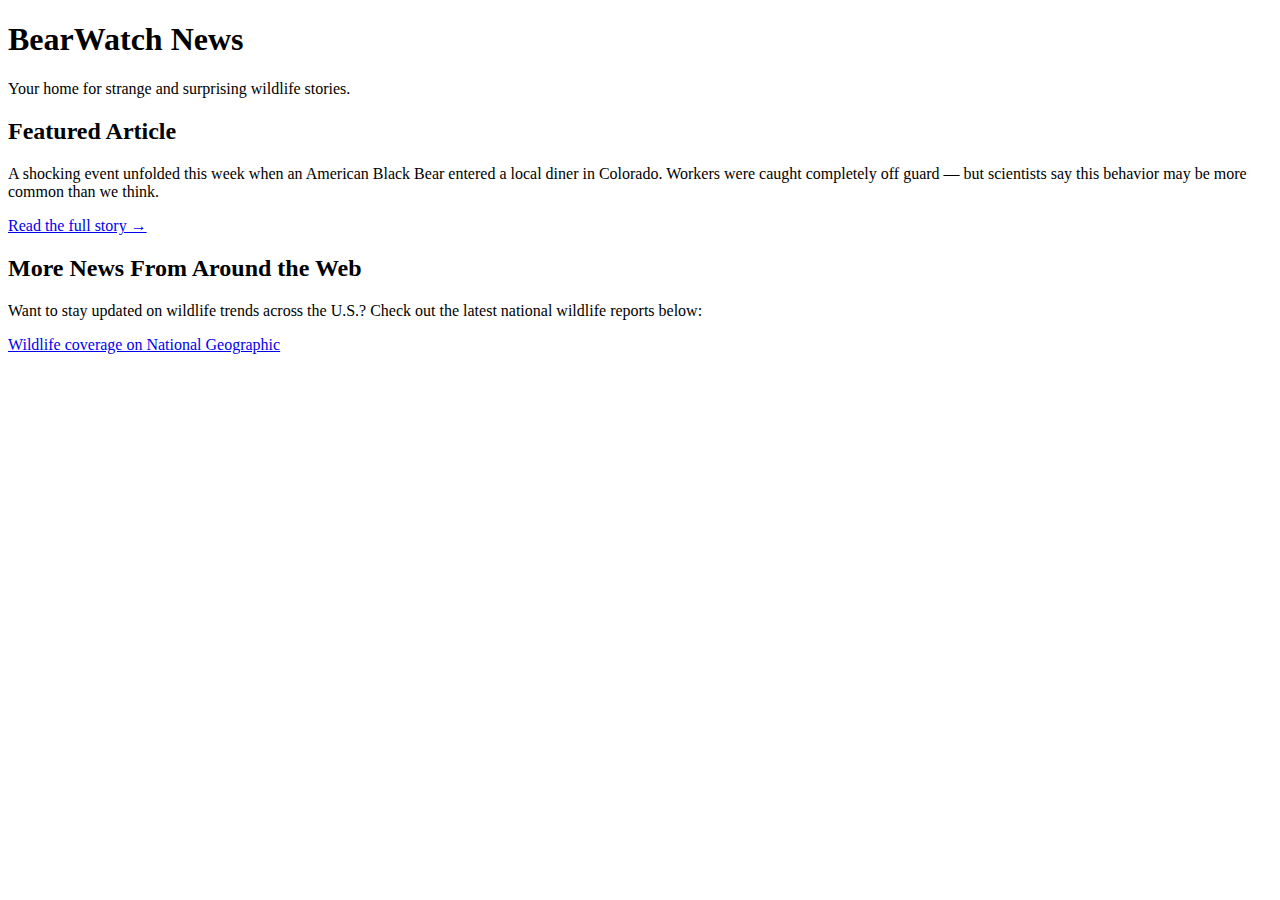
<file: index.html>
<!doctype html>
<html lang="en">
<head>
  <meta charset="utf-8">
  <title>BearWatch News</title>
  <meta name="viewport" content="width=device-width, initial-scale=1">
</head>
<body>

  <header>
    <h1>BearWatch News</h1>
    <p>Your home for strange and surprising wildlife stories.</p>
  </header>

  <main>

    <!-- Featured Article Section -->
    <section>
      <h2>Featured Article</h2>
      <p>
        A shocking event unfolded this week when an American Black Bear entered a local diner in Colorado.
        Workers were caught completely off guard — but scientists say this behavior may be more common than we think.
      </p>

      <!-- Link to your article (same window) -->
      <p>
        <a href="article.html" target="_self">Read the full story →</a>
      </p>
    </section>

    <!-- External News Section -->
    <section>
      <h2>More News From Around the Web</h2>
      <p>
        Want to stay updated on wildlife trends across the U.S.?  
        Check out the latest national wildlife reports below:
      </p>

      <!-- External link (new window) -->
      <p>
        <a href="https://www.nationalgeographic.com/animals" 
           target="_blank" 
           rel="noopener">
          Wildlife coverage on National Geographic
        </a>
      </p>
    </section>

  </main>

</body>
</html>
</file>
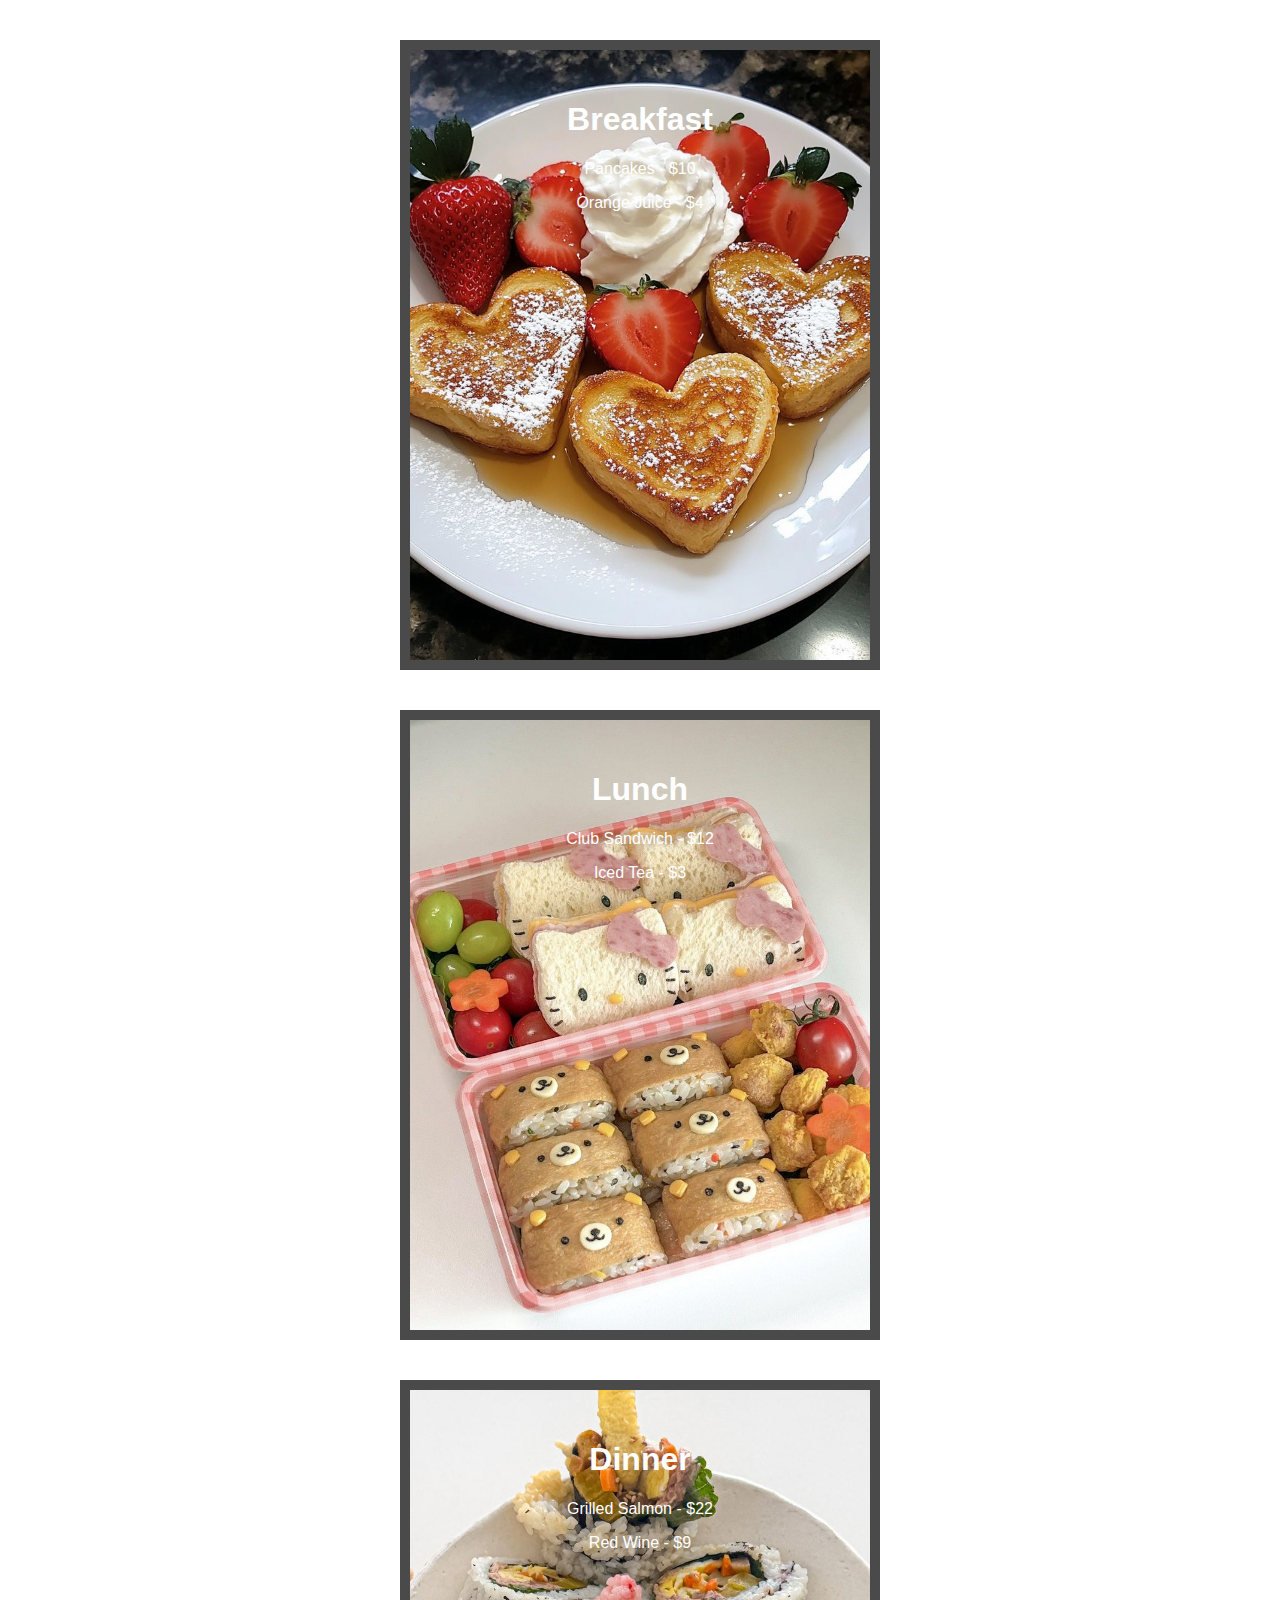
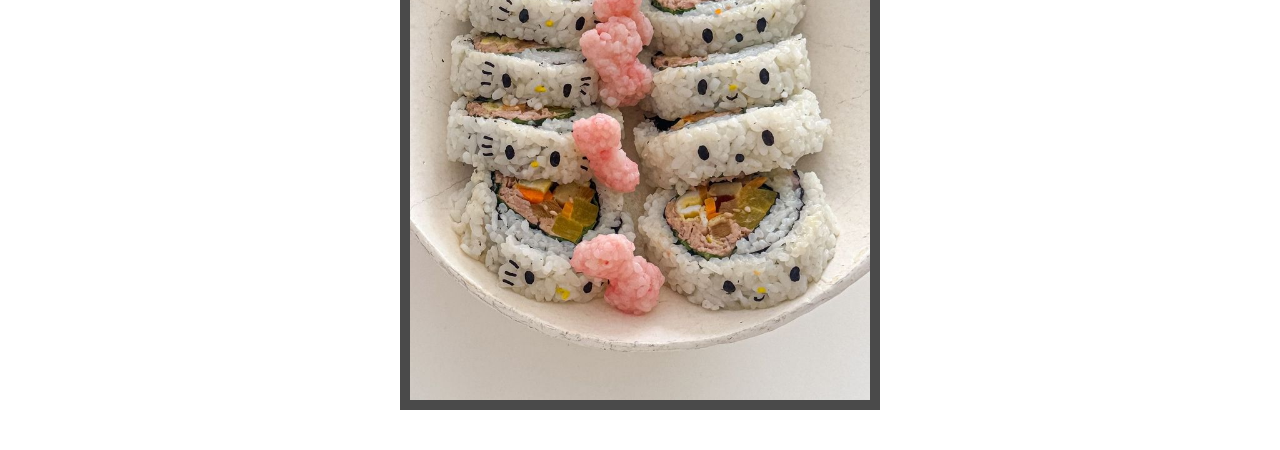
<file: Menu/Index.html>
<!DOCTYPE html>
<html>
<head>
    <link rel="stylesheet" href="style.css">
</head>
<body>

    <div class="menu breakfast">
        <h1>Breakfast</h1>
        <p>Pancakes - $10</p>
        <p>Orange Juice - $4</p>
    </div>

    <div class="menu lunch">
        <h1>Lunch</h1>
        <p>Club Sandwich - $12</p>
        <p>Iced Tea - $3</p>
    </div>

    <div class="menu dinner">
        <h1>Dinner</h1>
        <p>Grilled Salmon - $22</p>
        <p>Red Wine - $9</p>
    </div>

</body>
</html>
</file>
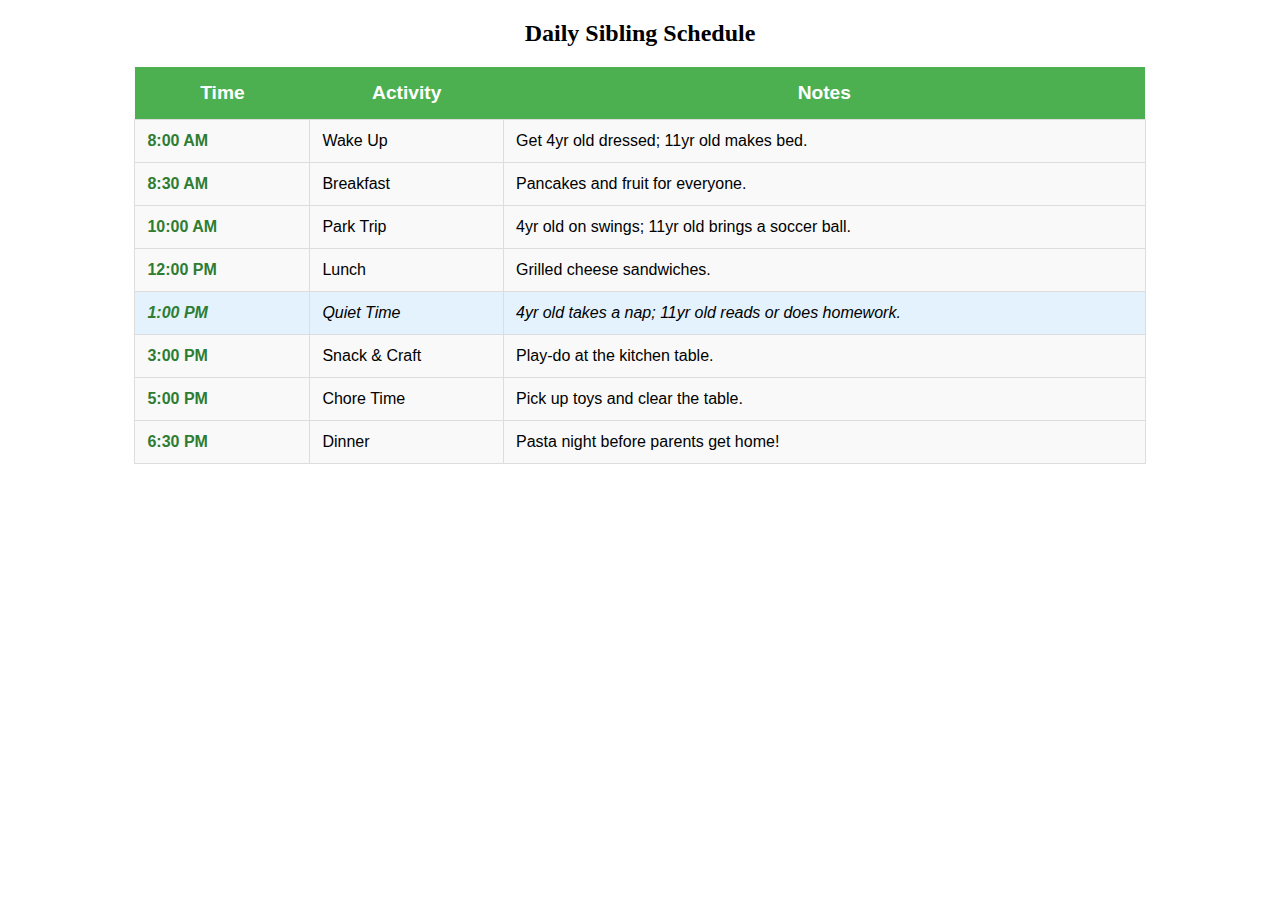
<file: AnnabelleKreiser-Schedule.html>
<!DOCTYPE html>
<html>
<head>
    <title>Babysitting Schedule</title>
    <style>
        /* Requirement: Modify the table itself */
        table {
            width: 80%;
            margin: 20px auto;
            border-collapse: collapse;
            font-family: sans-serif;
            background-color: #f9f9f9;
        }

        /* Requirement: Modify table headers */
        th {
            background-color: #4CAF50;
            color: white;
            padding: 15px;
            font-size: 1.2em;
        }

        /* Requirement: Modify all table cells */
        td {
            border: 1px solid #ddd;
            padding: 12px;
            text-align: left;
        }

        /* Requirement: Modify at least one row (using a class) */
        .nap-time {
            background-color: #e3f2fd;
            font-style: italic;
        }

        /* Requirement: Modify at least one column (using an ID) */
        #time-column {
            width: 150px;
            font-weight: bold;
            color: #2e7d32;
        }
    </style>
</head>
<body>

    <h2 style="text-align:center;">Daily Sibling Schedule</h2>

    <table>
        <thead>
            <tr>
                <th>Time</th>
                <th>Activity</th>
                <th>Notes</th>
            </tr>
        </thead>
        <tbody>
            <tr>
                <td id="time-column">8:00 AM</td>
                <td>Wake Up</td>
                <td>Get 4yr old dressed; 11yr old makes bed.</td>
            </tr>
            <tr>
                <td id="time-column">8:30 AM</td>
                <td>Breakfast</td>
                <td>Pancakes and fruit for everyone.</td>
            </tr>
            <tr>
                <td id="time-column">10:00 AM</td>
                <td>Park Trip</td>
                <td>4yr old on swings; 11yr old brings a soccer ball.</td>
            </tr>
            <tr>
                <td id="time-column">12:00 PM</td>
                <td>Lunch</td>
                <td>Grilled cheese sandwiches.</td>
            </tr>
            <tr class="nap-time"> <td id="time-column">1:00 PM</td>
                <td>Quiet Time</td>
                <td>4yr old takes a nap; 11yr old reads or does homework.</td>
            </tr>
            <tr>
                <td id="time-column">3:00 PM</td>
                <td>Snack & Craft</td>
                <td>Play-do at the kitchen table.</td>
            </tr>
            <tr>
                <td id="time-column">5:00 PM</td>
                <td>Chore Time</td>
                <td>Pick up toys and clear the table.</td>
            </tr>
            <tr>
                <td id="time-column">6:30 PM</td>
                <td>Dinner</td>
                <td>Pasta night before parents get home!</td>
            </tr>
        </tbody>
    </table>

</body>
</html>
</file>
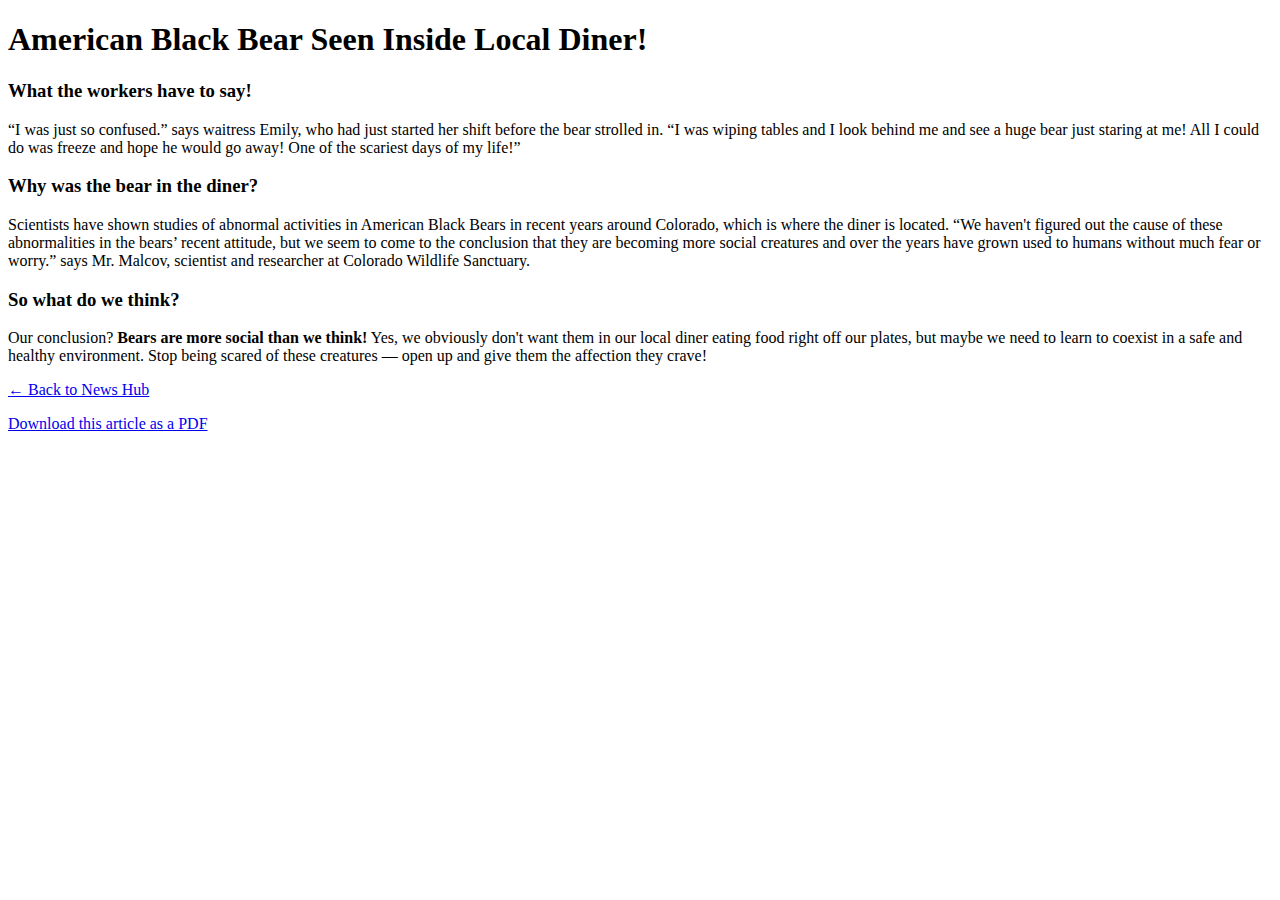
<file: article.html>
<!doctype html>
<html lang="en">
<head>
  <meta charset="utf-8">
  <title>American Black Bear Seen Inside Local Diner!</title>
  <meta name="viewport" content="width=device-width, initial-scale=1">
</head>
<body>

  <header>
    <h1>American Black Bear Seen Inside Local Diner!</h1>
    <h3>What the workers have to say!</h3>
  </header>

  <main>
    <article>
      <p>
        <q>I was just so confused.</q> says waitress Emily, who had just started her shift before the bear strolled in.
        <q>I was wiping tables and I look behind me and see a huge bear just staring at me! All I could do was freeze and hope he would go away! One of the scariest days of my life!</q>
      </p>

      <h3>Why was the bear in the diner?</h3>
      <p>
        Scientists have shown studies of abnormal activities in American Black Bears in recent years around Colorado, which is where the diner is located.
        <q>We haven't figured out the cause of these abnormalities in the bears’ recent attitude, but we seem to come to the conclusion that they are becoming more social creatures and over the years have grown used to humans without much fear or worry.</q>
        says Mr. Malcov, scientist and researcher at Colorado Wildlife Sanctuary.
      </p>

      <h3>So what do we think?</h3>
      <p>
        Our conclusion? <strong>Bears are more social than we think!</strong> Yes, we obviously don't want them in our local diner eating food right off our plates, but maybe we need to learn to coexist in a safe and healthy environment. Stop being scared of these creatures — open up and give them the affection they crave!
      </p>
    </article>

    <!-- Link back to homepage (same window) -->
    <p><a href="index.html" target="_self">← Back to News Hub</a></p>

    <!-- Link to PDF version (opens in new window) -->
    <p>
      <a href="documents/myarticle.pdf" target="_blank" rel="noopener">
        Download this article as a PDF
      </a>
    </p>

  </main>
</body>
</html>
</file>
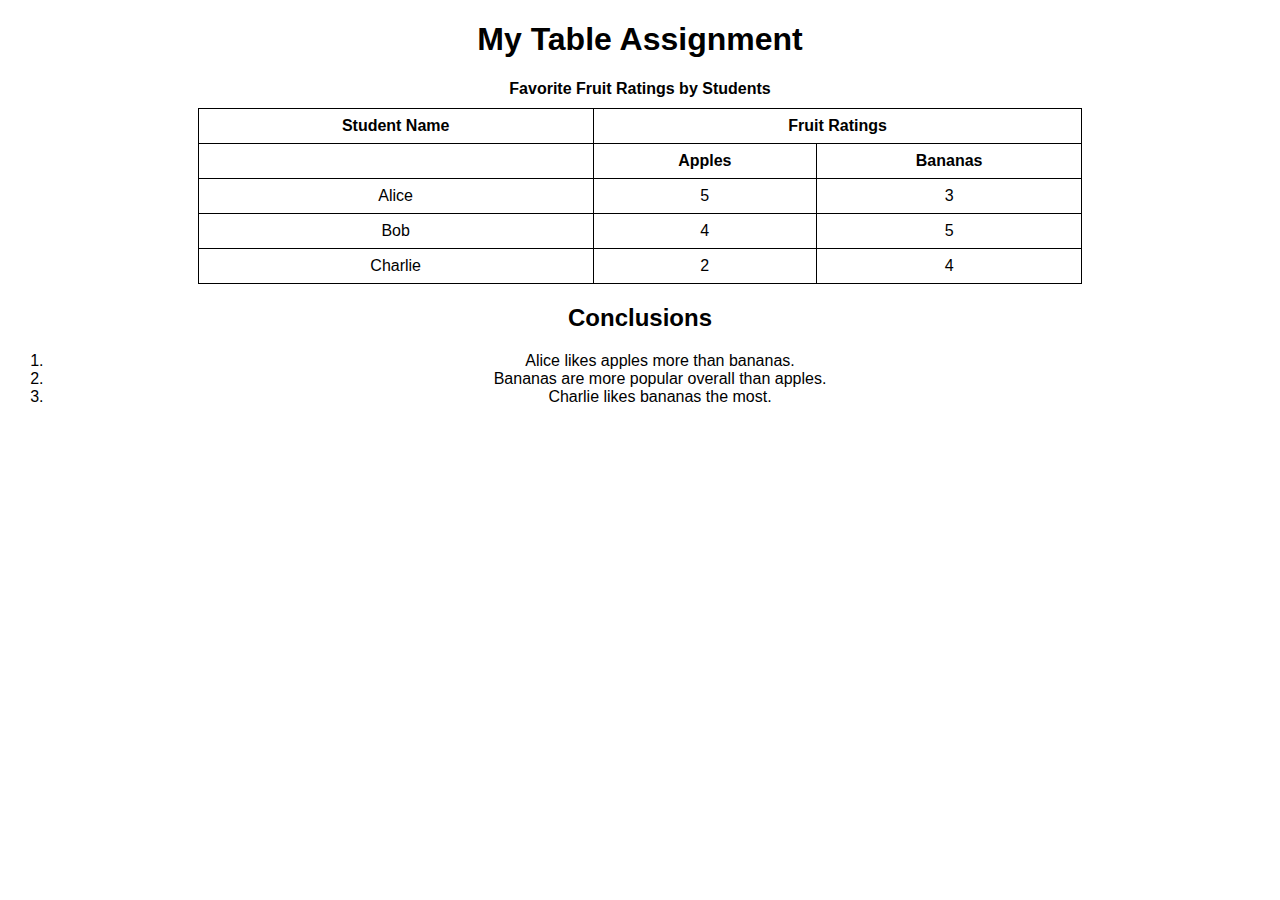
<file: building-tables/assignment.html>
<!DOCTYPE html>
<html lang="en">
<head>
    <meta charset="UTF-8">
    <title>My Table Assignment</title>
    <style>
        body {
            font-family: Arial, sans-serif;
            text-align: center;
        }
        table {
            margin: 20px auto;
            border-collapse: collapse;
            width: 70%;
        }
        th, td {
            border: 1px solid black;
            padding: 8px;
        }
        caption {
            font-weight: bold;
            margin-bottom: 10px;
        }
        img {
            width: 150px;
            margin-top: 20px;
        }
    </style>
</head>
<body>

<h1>My Table Assignment</h1>

<!-- Table goes here -->
<table>
    <caption>Favorite Fruit Ratings by Students</caption>
    <tr>
        <th>Student Name</th>
        <th colspan="2">Fruit Ratings</th>
    </tr>
    <tr>
        <th></th>
        <th>Apples</th>
        <th>Bananas</th>
    </tr>
    <tr>
        <td>Alice</td>
        <td>5</td>
        <td>3</td>
    </tr>
    <tr>
        <td>Bob</td>
        <td>4</td>
        <td>5</td>
    </tr>
    <tr>
        <td>Charlie</td>
        <td>2</td>
        <td>4</td>
    </tr>
</table>

<!-- List of conclusions -->
<h2>Conclusions</h2>
<ol>
    <li>Alice likes apples more than bananas.</li>
    <li>Bananas are more popular overall than apples.</li>
    <li>Charlie likes bananas the most.</li>
</ol>



</body>
</html>
</file>
<file: Menu/style.css>
/* Shared rules for all three menus */
.menu {
    /* DIMENSIONS: Requirement #1 */
    width: 400px;
    height: 550px;

    /* MARGIN: Space outside the box to separate the menus */
    margin: 40px auto; 

    /* BORDER: A visible frame around the menu */
    border: 10px solid #4a4a4a;

    /* PADDING: Space inside the box so text doesn't hit the border */
    padding: 30px;
    
    /* Text styling to make it look like a real menu */
    text-align: center;
    color: white;
    font-family: Arial, sans-serif;
}

/* Unique Backgrounds: Requirement #2 and #3 */
.breakfast {
    background-image: url('breakfast.jpg');
    background-position: center; /* Required property */
    background-size: cover;
}

.lunch {
    background-image: url('lunch.jpg');
    background-repeat: no-repeat; /* Required property */
    background-size: cover;
}

.dinner {
    background-image: url('dinner.jpg');
    background-position: bottom; /* Required property */
    background-size: cover;
}
</file>
